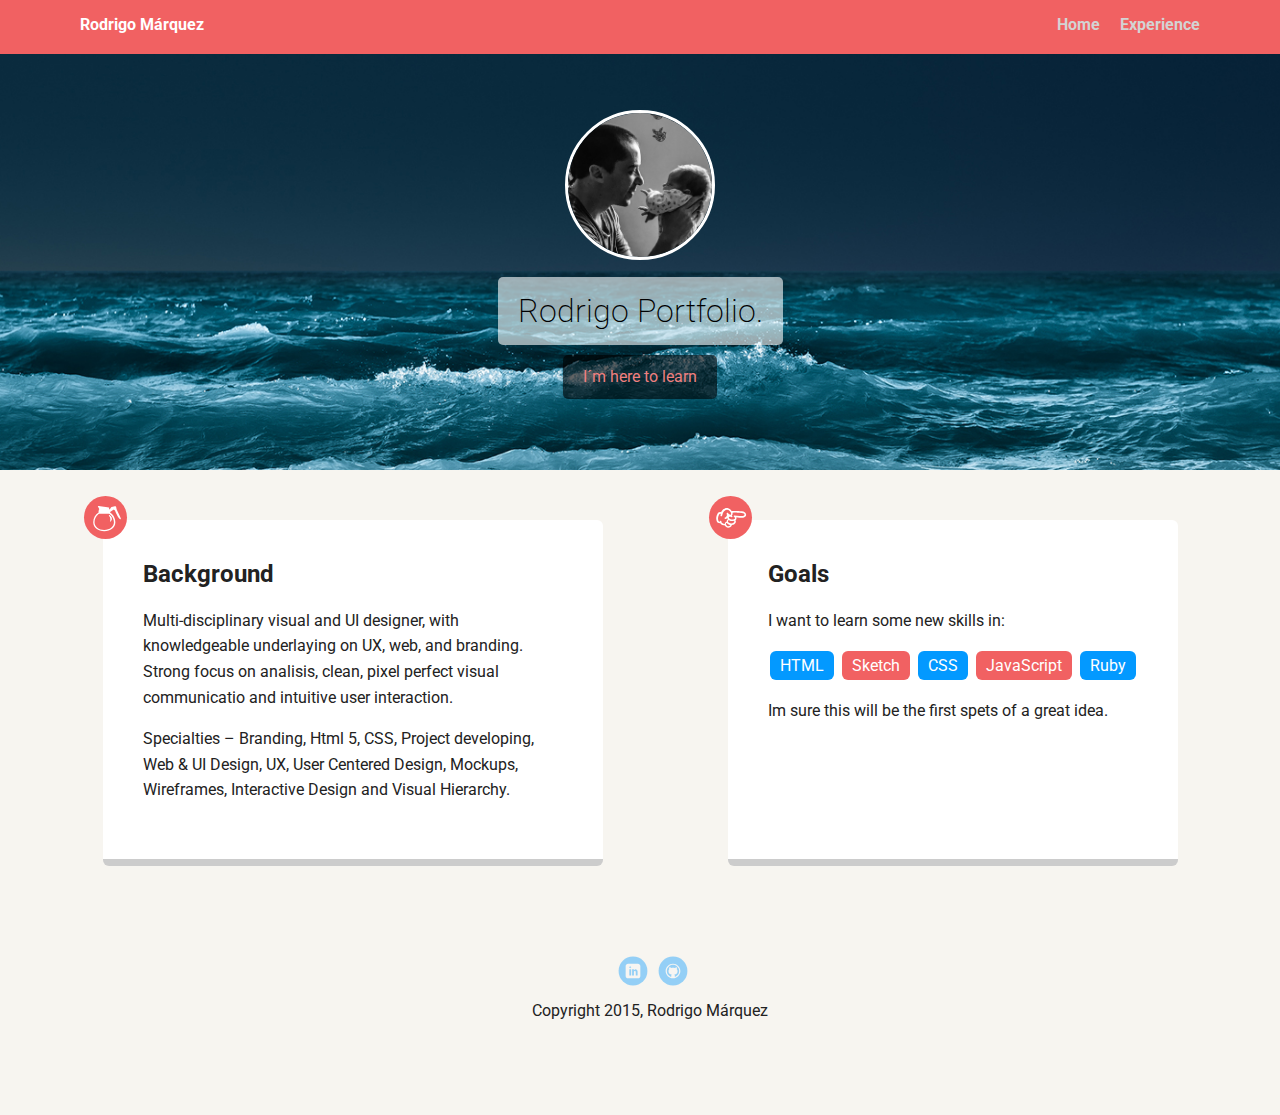
<file: index.html>
<!doctype html>
<html lang="en">
<head>
  <meta charset="utf-8">
  <title>Rodrigo Márquez Portfolio</title>
  <meta name="viewport" content="width=device-width, initial-scale=1.0">
  <link rel="stylesheet" href="styles.css">
  <link href="https://fonts.googleapis.com/css?family=Muli%7CRoboto:400,300,500,700,900" rel="stylesheet"></head>
  <body>

    <div class="main-nav">
        <ul class="nav">
          <li class="name">Rodrigo Márquez</li>
          <li><a href="#">Home</a></li>
          <li><a href="experience.html">Experience</a></li>
        </ul>
    </div>

    <header>
      <img src="images/me.png" alt="Rodrigo Márquez Logo" class="profile-image">
      <h1 class="tag name">Rodrigo Portfolio.</h1>
      <p class="tag location">I´m here to learn</p>
    </header>

    <main class="flex">
      <div class="card">
        <img class="mifoto" src="images/coffee.svg" alt="Coffee">
        <h2>Background</h2>
        <p>Multi-disciplinary visual and UI designer, with knowledgeable underlaying on UX, web, and branding. Strong focus on analisis, clean, pixel perfect visual communicatio and intuitive user interaction.</p>
        
        <p>Specialties – Branding, Html 5, CSS, Project developing, Web & UI Design, UX, User Centered Design, Mockups, Wireframes, Interactive Design and Visual Hierarchy.</p>
      </div> 

      <div class="card">
        <img class="mifoto" src="images/goals.svg" alt="goals">
        <h2>Goals</h2>
        <p>I want to learn some new skills in:</p>
        <ul class="skills">
          <li>HTML</li>
          <li>Sketch</li>
          <li>CSS</li>
          <li>JavaScript</li>
          <li>Ruby</li>
        </ul>
        <p>Im sure this will be the first spets of a great idea.</p>
      </div> 

    </main>
    <footer>
      <ul>
        <li><a href="https://mx.linkedin.com/in/rodrgo-márquez-3907631b" class="social linkedin">LinkedIn</a></li>
        <li><a href="https://github.com/Champoton" class="social github">Github</a></li>
      </ul>
      <p class="copyright">Copyright 2015, Rodrigo Márquez</p>
    </footer>
  </body>
  </html>
</file>
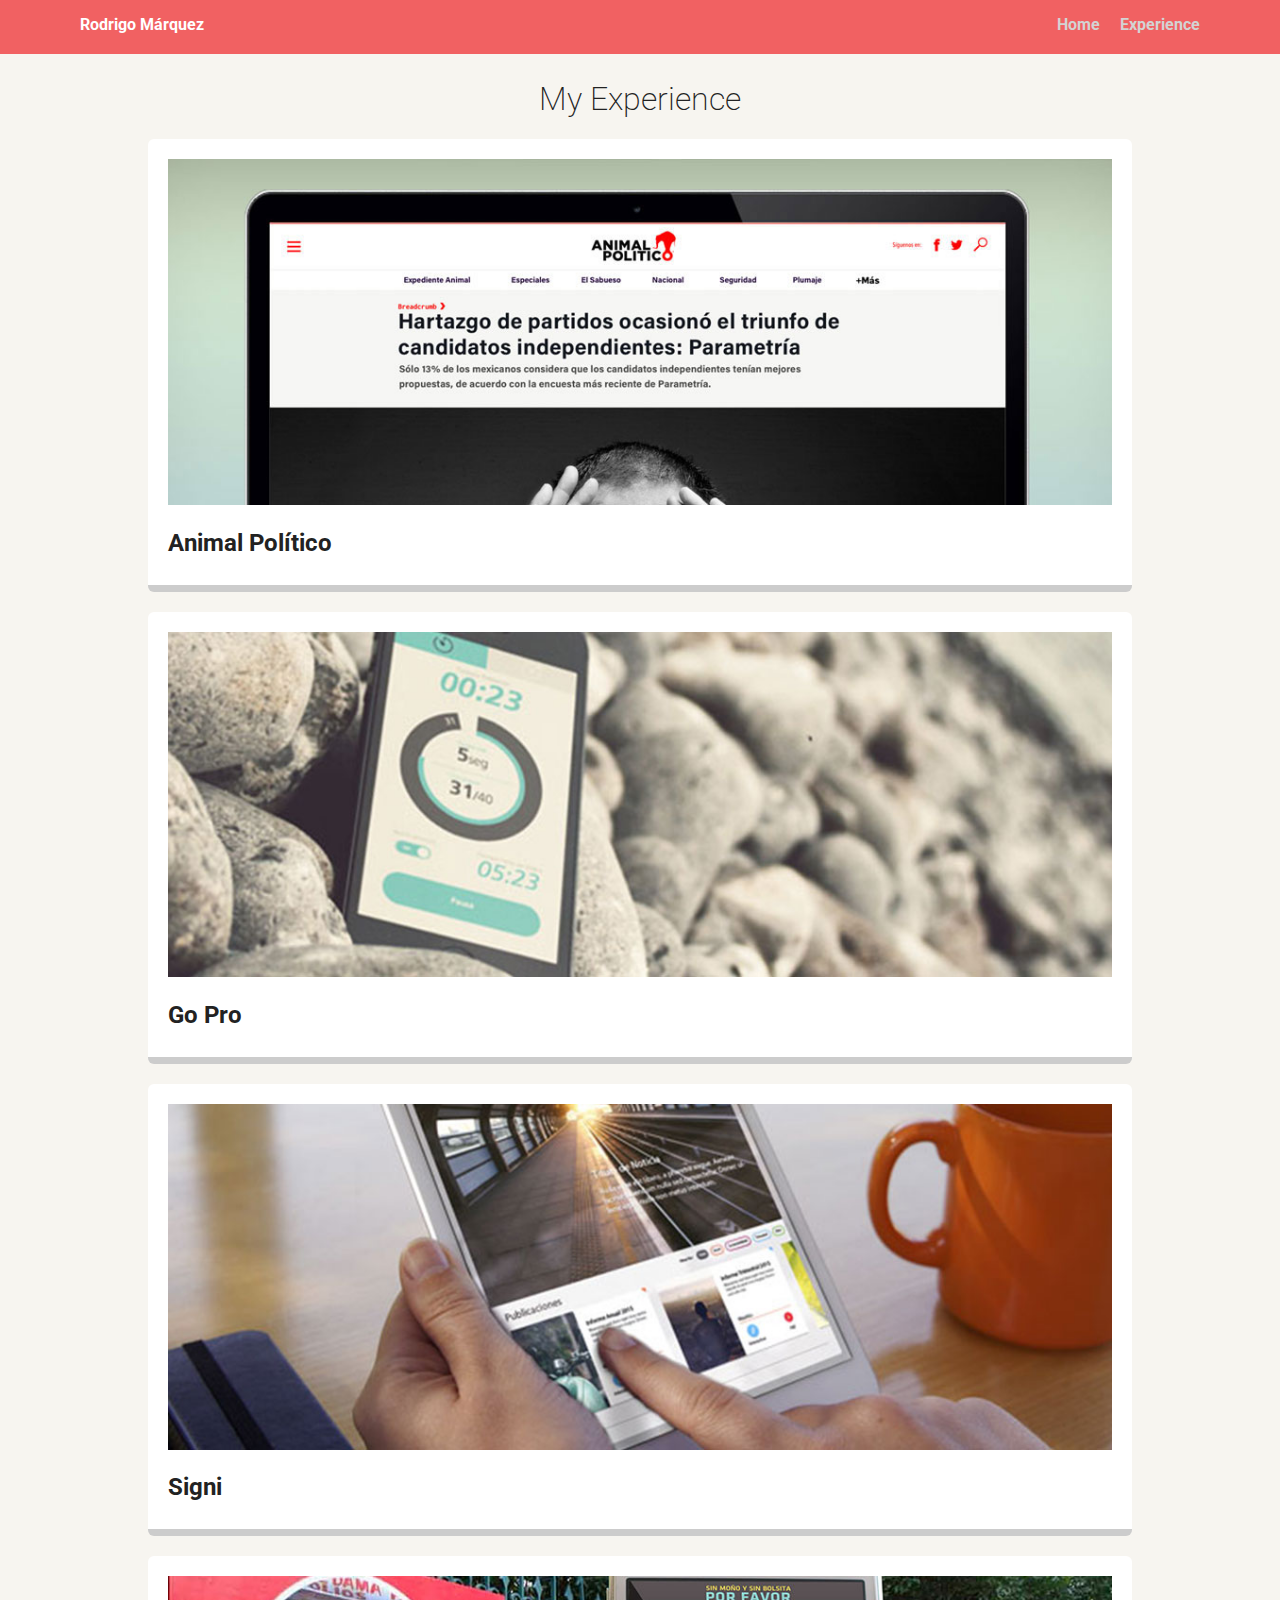
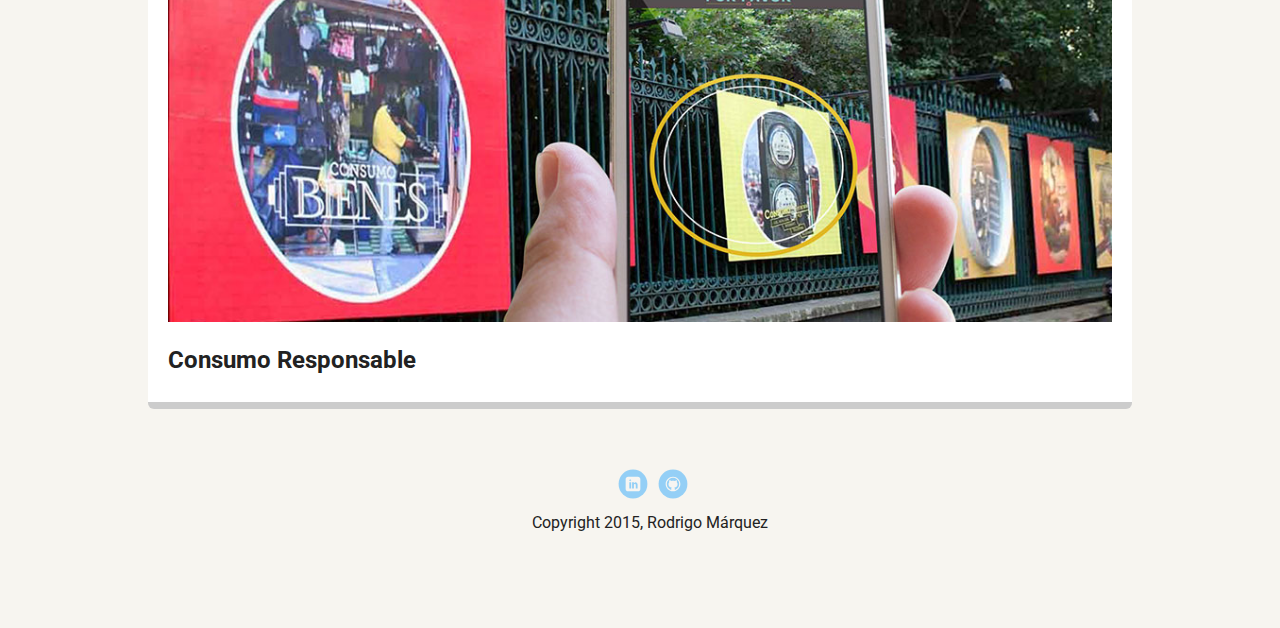
<file: experience.html>
<!doctype html>
<html lang="en">
<head>
  <meta charset="utf-8">
  <title>Rodrigo Márquez Portfolio</title>
  <meta name="viewport" content="width=device-width, initial-scale=1.0">
  <link rel="stylesheet" href="styles.css">
  <link href="https://fonts.googleapis.com/css?family=Muli%7CRoboto:400,300,500,700,900" rel="stylesheet"></head>
  

  
  <body>

    <div class="main-nav">
        <ul class="nav">
          <li class="name">Rodrigo Márquez</li>
          <li><a href="index.html">Home</a></li>
          <li><a href="#">Experience</a></li>
        </ul>
    </div>


	<div class="cont-experience">
		<h1 class="block">My Experience</h1>
		<div class="element">
		   <img class="image" src="images/animal_big.jpg" alt="Animal Político">
		   <h2>Animal Político</h2>
		</div>
		<div class="element"> <img class="image" src="images/gopro_big.jpg" alt="GoPro App">
		   <h2>Go Pro</h2>
		</div>
		<div class="element">
		   <img class="image" src="images/signi_big.jpg" alt="Signi App">
		   <h2>Signi</h2>
		</div>
		<div class="element">
		   <img class="image" src="images/consumo_big.jpg" alt="Consumo Responsable App">
		   <h2>Consumo Responsable</h2>
		</div>
	</div>
    <footer>
      <ul>
        <li><a href="https://mx.linkedin.com/in/rodrgo-márquez-3907631b" class="social linkedin">LinkedIn</a></li>
        <li><a href="https://github.com/Champoton" class="social github">Github</a></li>
      </ul>
      <p class="copyright">Copyright 2015, Rodrigo Márquez</p>
    </footer>
  </body>
  </html>
</file>
<file: styles.css>
/* Global Layout Set-up */
* { 
  box-sizing: border-box;
}
  
body {
  margin: 0;
  padding: 0;
  text-align: center;
  font-family: 'Roboto', sans-serif;
  color: #222;
  background: #f7f5f0;
}
/* Link Styles */

a {
  text-decoration: none;
  color: lightgray;
}
a:hover {
  color: #6633ff;
}

/* header */

h1 {
	font-weight: 200;
}

/* Section Styles */

.main-nav {
  width: 100%;
  background: #F16162;
  min-height: 30px;
  padding: 10px;
  position: fixed;
  text-align: center;
  top: 0;
}
.nav {
  display: flex;
  justify-content: space-around;
  font-weight: 700;
  list-style-type: none;
  margin: 0 auto;
  padding: 0;
}

.nav .name {
    display: block;
    margin-right: auto;
    color: white;
}
.nav li {
  padding: 5px 10px 10px 10px;
}
.nav a {
  transition: all .5s;
}
.nav a:hover {
  color: white;
}

header {
  text-align: center;
  background: url('images/my-back.jpg') no-repeat top center ;
  background-size: cover;
  overflow: hidden;
  padding-top: 60px;
}
header {
  line-height: 1.5;
}
header .profile-image {
  margin-top: 50px;
  width: 150px;
  height: 150px;
  border-radius: 50%;
  border: 3px solid white;
  transition: all .5s;
}
header .profile-image:hover {
  transform: scale(1.2) rotate(5deg);
  border: 3px solid lightcoral;
  -webkit-box-shadow: 6px 13px 5px -7px rgba(140,135,140,0.34);
-moz-box-shadow: 6px 13px 5px -7px rgba(140,135,140,0.34);
box-shadow: 6px 13px 5px -7px rgba(140,135,140,0.34);
}
.tag {
  background-color: rgba(255, 255, 255, 0.6);
  color: black;
  padding: 10px 20px;
  border-radius: 5px;
  display: table;
  margin: 10px auto;
} 
.location {
  background-color: rgba(0, 0, 0, 0.6);
  color: lightcoral;
}
.card {
  margin: 30px;
  padding: 20px 40px 40px;
  max-width: 500px;
  text-align: left;
  background: #fff;
  border-bottom: 7px solid #ccc;
  border-radius: 6px;
  transition: all .5s;
  position: relative;
}
.card:hover,
.element:hover {
  border-color: #F16162;
}

ul.skills {
  padding: 0;
  text-align: center;
}

.skills li {
  border-radius: 6px;
  display: inline-block;
  background: #F16162;
  color: white;
  padding: 5px 10px;
  margin: 2px;
}

.skills li:nth-child(odd) {
  background: #0399ff;
}

footer {
  width: 100%;
  min-height: 30px;
  padding: 20px 0 40px 20px;
}

footer .copyright {
  top: -8px;
  font-size: .75em;
}

footer ul {
  list-style-type: none;
  margin: 0;
  padding: 0;
}

footer ul li {
  display: inline-block;
}

a.social {
  display: inline-block;
  text-indent: -9999px;
  margin-left: 5px;
  width: 30px;
  height: 30px;
  background-size: 30px 30px;
  opacity: .4;
  transition: all .5s;
}
a.twitter {
  background-image: url(images/twitter.svg);
}
a.linkedin {
  background-image: url(images/linkedin.svg);
}
a.github {
  background-image: url(images/github.svg);
}
a.social:hover {
  opacity: 1;
}
.clearfix {
  clear: both;
}

/* ==========================
My styles
============================= */

.image {
	width: 100%;
}

strong {
	color: #F16162;
}

.mifoto {
	height: 45px;
	width: 45px;
	position: absolute;
	top: -25px;
	left: -20px;
	transition: all .4s;
}

.card:hover .mifoto {
	transform: rotate(-90deg) scale(1.2);

}

.element {
	background: white;
	padding: 20px 20px 8px 20px;
	text-align: left;
	margin: 20px;
	border-bottom: 7px solid #ccc;
	border-radius: 6px;
	transition: all .5s;
}

.cont-experience {
	margin: auto;
	margin-top: 80px;
	width: 95%;
	max-width: 1024px;
}


/* Styles for larger screens */

@media screen and (min-width: 720px) {
  
  .flex {
      display: -ms-flexbox;      /* TWEENER - IE 10 */
      display: flex; 
      max-width: 1200px;
      -ms-flex-pack: distribute;
      justify-content: space-around;
      margin: 0 auto;
  }

  header {
    min-height: 470px;
  }

  .nav {
    max-width: 1200px;
    padding: 0 30px;
  }


  main {
    padding-top: 20px;
  }

  main p {
    line-height: 1.6em;
  }
	
  .cont-experience {
	margin-top: 80px;
	width: 80%;
}

  footer {
    font-size: 1.3em;
    max-width: 1200px;
    margin: 40px auto;
  }

}
</file>
